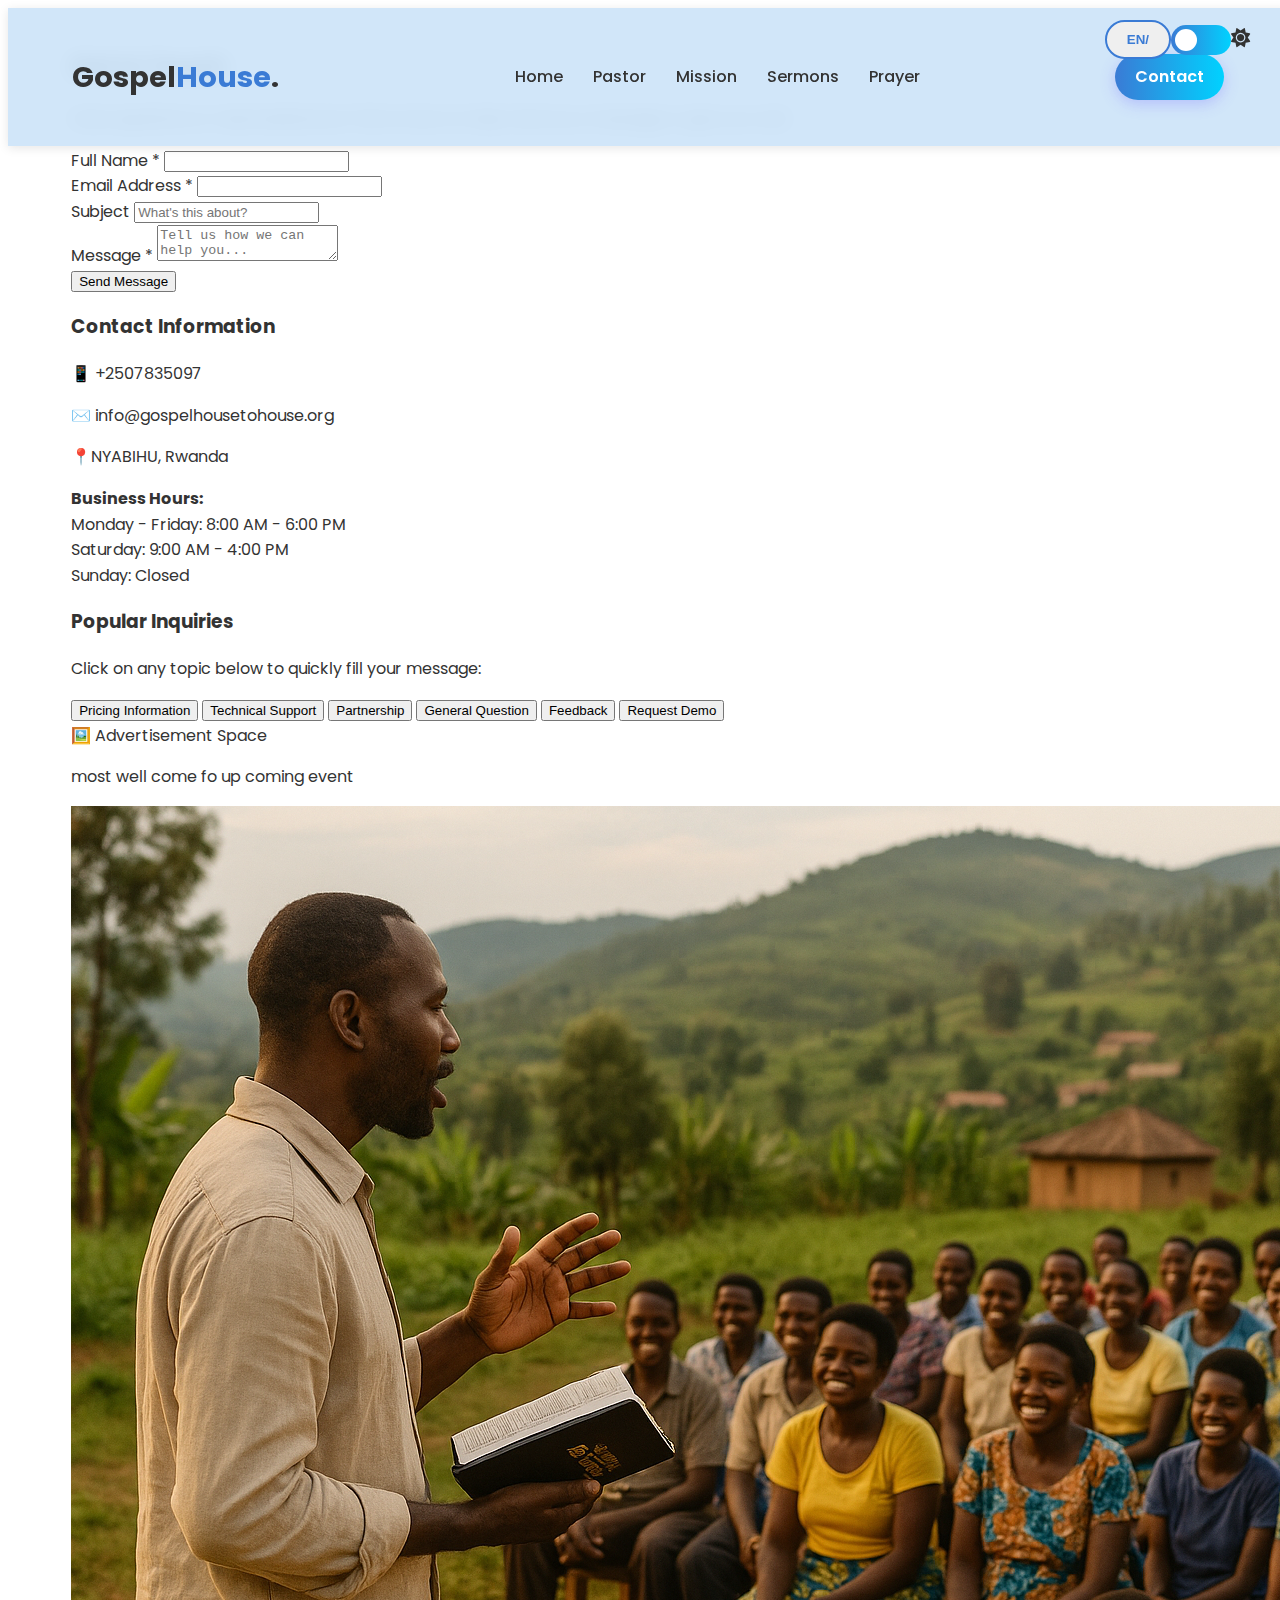
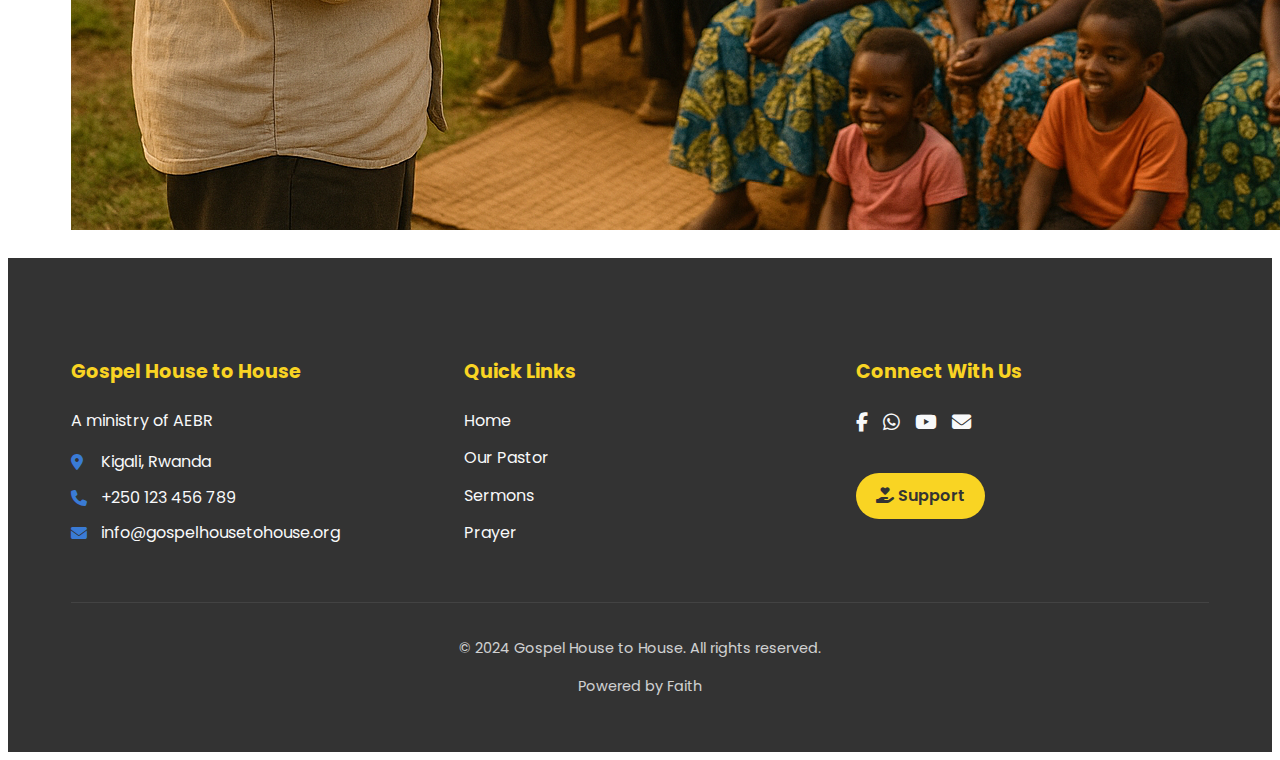
<file: contact.html>
<!-- Sermons Section -->
<!DOCTYPE html>
<html lang="en" data-theme="light">
<head>
    <meta charset="UTF-8">
    <meta name="viewport" content="width=device-width, initial-scale=1.0">
    <title>Gospel House to House - AEBR Ministry</title>
    <!-- Google Fonts -->
    <link href="https://fonts.googleapis.com/css2?family=Poppins:wght@300;400;600;700&display=swap" rel="stylesheet">
    <!-- Font Awesome -->
    <link rel="stylesheet" href="https://cdnjs.cloudflare.com/ajax/libs/font-awesome/6.4.0/css/all.min.css">
    <!-- CSS -->
    <link rel="stylesheet" href="style.css">
</head>
<div id="google_translate_element"></div>

<script type="text/javascript">
  function googleTranslateElementInit() {
    new google.translate.TranslateElement({
      pageLanguage: 'en',
      includedLanguages: 'en,rw,fr',
      layout: google.translate.TranslateElement.InlineLayout.SIMPLE
    }, 'google_translate_element');
  }
</script>

<script src="//translate.google.com/translate_a/element.js?cb=googleTranslateElementInit"></script>

<body>
    <!-- Dark Mode & Language Toggle -->
    <div class="theme-switch-wrapper">
        <button id="languageToggle" class="btn btn-outline">
            <span class="english">EN</span>/<span class="kinyarwanda">KIN</span>
        </button>
        <label class="theme-switch">
            <input type="checkbox" id="checkbox">
            <div class="slider round"></div>
        </label>
        <span id="toggle-icon"><i class="fas fa-sun"></i></span>
    </div>

    <!-- Header/Navbar -->
    <header class="header">
        <div class="container">
            <nav class="navbar">
                <a href="#" class="logo">Gospel<span>House</span>.</a>
                <ul class="nav-links">
                    <li><a href="index.html" class="nav-item" data-en="Home" data-kin="Ahabanza">Home</a></li>
                    <li><a href="paster.html" class="nav-item" data-en="Pastor" data-kin="Umupasitoro">Pastor</a></li>
                    <li><a href="mission.html" class="nav-item" data-en="Mission" data-kin="Intumwa">Mission</a></li>
                    <li><a href="Sermons.html" class="nav-item" data-en="Sermons" data-kin="Ibyahishuwe">Sermons</a></li>
                    <li><a href="prayer.html" class="nav-item" data-en="Prayer" data-kin="Gusenga">Prayer</a></li>
                </ul>
                <a href="contact.html" class="btn btn-gradient nav-item" data-en="Contact" data-kin="Twandikire">Contact</a>
            </nav>
        </div>
    </header>
<body>
    <!-- This is your contact section - you can copy this entire section into your website -->
    <section class="contact-section" id="contact">
        <div class="container">
            <div class="section-header">
                <h2>Get In Touch</h2>
                <p>Have questions or need assistance? We're here to help! Send us a message or give us a call.</p>
            </div>

            <div class="contact-grid">
                <!-- Left Side - Contact Form -->
                <div class="form-container">
                    <form id="contactForm" action="https://formspree.io/f/YOUR_FORM_ID" method="POST">
                        <div class="form-group">
                            <label for="name">Full Name <span class="required">*</span></label>
                            <input type="text" id="name" name="name" required>
                        </div>

                        <div class="form-group">
                            <label for="email">Email Address <span class="required">*</span></label>
                            <input type="email" id="email" name="email" required>
                        </div>

                        <div class="form-group">
                            <label for="subject">Subject</label>
                            <input type="text" id="subject" name="subject" placeholder="What's this about?">
                        </div>

                        <div class="form-group">
                            <label for="message">Message <span class="required">*</span></label>
                            <textarea id="message" name="message" placeholder="Tell us how we can help you..." required></textarea>
                        </div>

                        <button type="submit" class="submit-btn" id="submitBtn">
                            Send Message
                        </button>

                        <div id="statusMessage" class="status-message"></div>
                    </form>
                </div>

                <!-- Right Side - Info & Suggestions -->
                <div class="info-container">
                    <!-- Contact Information -->
                    <div class="info-card">
                        <h3>Contact Information</h3>
                        <div class="contact-info">
                            <div class="phone-number">📱 +2507835097</div>
                            <p>✉️ info@gospelhousetohouse.org</p>
                            <p>📍NYABIHU, Rwanda</p>
                            
                            <div class="business-hours">
                                <strong>Business Hours:</strong><br>
                                Monday - Friday: 8:00 AM - 6:00 PM<br>
                                Saturday: 9:00 AM - 4:00 PM<br>
                                Sunday: Closed
                            </div>
                        </div>
                    </div>

                    <!-- Popular Message Suggestions -->
                    <div class="info-card suggestions">
                        <h3>Popular Inquiries</h3>
                        <p>Click on any topic below to quickly fill your message:</p>
                        <div class="suggestion-tags">
                            <button class="suggestion-tag" onclick="fillMessage('pricing')">Pricing Information</button>
                            <button class="suggestion-tag" onclick="fillMessage('support')">Technical Support</button>
                            <button class="suggestion-tag" onclick="fillMessage('partnership')">Partnership</button>
                            <button class="suggestion-tag" onclick="fillMessage('general')">General Question</button>
                            <button class="suggestion-tag" onclick="fillMessage('feedback')">Feedback</button>
                            <button class="suggestion-tag" onclick="fillMessage('demo')">Request Demo</button>
                        </div>
                    </div>

                    <!-- Advertisement Space -->
                    <div class="info-card">
                        <div class="ad-space">
                            <div class="ad-placeholder">🖼️ Advertisement Space</div>
                            <p>most well come fo up coming event </p>
                            <!-- Uncomment and replace with your actual ad image -->
                             <img src="image/village work.png" alt="Advertisement" class="ad-image">
                            <!-- <img src="your-ad-image.jpg" alt="Advertisement" class="ad-image"> -->
                        </div>
                    </div>
                </div>
            </div>
        </div>
    </section>

    <script>
        // Pre-written message templates
        const messageTemplates = {
            pricing: "Hi! I'm interested in learning more about your pricing and available packages. Could you please provide me with detailed information?",
            support: "Hello, I'm experiencing some technical issues and would appreciate your assistance. Here's what's happening: ",
            partnership: "Hi there! I'm interested in exploring potential partnership opportunities with your company. I'd love to discuss how we might work together.",
            general: "Hello! I have a general question about your services. Could you please help me understand ",
            feedback: "Hi! I wanted to share some feedback about my experience with your service. ",
            demo: "Hello! I'm interested in seeing a demonstration of your product/service. Could we schedule a demo session?"
        };

        // Fill message function
        function fillMessage(type) {
            const messageField = document.getElementById('message');
            const subjectField = document.getElementById('subject');
            
            messageField.value = messageTemplates[type];
            
            // Also update subject based on type
            const subjects = {
                pricing: "Pricing Inquiry",
                support: "Technical Support Request",
                partnership: "Partnership Opportunity",
                general: "General Question",
                feedback: "Customer Feedback",
                demo: "Demo Request"
            };
            
            subjectField.value = subjects[type];
            
            // Focus on message field for user to continue typing
            messageField.focus();
            messageField.setSelectionRange(messageField.value.length, messageField.value.length);
        }

        // Form handling
        const form = document.getElementById('contactForm');
        const submitBtn = document.getElementById('submitBtn');
        const statusMessage = document.getElementById('statusMessage');

        function validateForm() {
            const name = document.getElementById('name').value.trim();
            const email = document.getElementById('email').value.trim();
            const message = document.getElementById('message').value.trim();

            if (!name || !email || !message) {
                showMessage('Please fill in all required fields.', 'error');
                return false;
            }

            const emailRegex = /^[^\s@]+@[^\s@]+\.[^\s@]+$/;
            if (!emailRegex.test(email)) {
                showMessage('Please enter a valid email address.', 'error');
                return false;
            }

            return true;
        }

        function showMessage(message, type) {
            statusMessage.textContent = message;
            statusMessage.className = `status-message ${type}`;
            statusMessage.style.display = 'block';
            
            setTimeout(() => {
                statusMessage.style.display = 'none';
            }, 5000);
        }

        form.addEventListener('submit', async function(e) {
            e.preventDefault();

            if (!validateForm()) {
                return;
            }

            submitBtn.disabled = true;
            submitBtn.textContent = 'Sending...';

            try {
                const formData = new FormData(form);
                
                const response = await fetch(form.action, {
                    method: 'POST',
                    body: formData,
                    headers: {
                        'Accept': 'application/json'
                    }
                });

                if (response.ok) {
                    showMessage('Thank you! Your message has been sent successfully.', 'success');
                    form.reset();
                } else {
                    throw new Error('Network response was not ok');
                }
            } catch (error) {
                showMessage('Sorry, there was an error sending your message. Please try again.', 'error');
            } finally {
                submitBtn.disabled = false;
                submitBtn.textContent = 'Send Message';
            }
        });
    </script>
<!-- Footer -->
<footer class="footer">
    <div class="container">
        <div class="footer-grid">
            <!-- Ministry Info -->
            <div class="footer-col">
                <h3 class="bilingual" data-en="Gospel House to House" data-kin="Ijana ry'Imana mu rugo">Gospel House to House</h3>
                <p class="bilingual" data-en="A ministry of AEBR" data-kin="Umurimo wa AEBR">A ministry of AEBR</p>
                <div class="footer-contact">
                    <p><i class="fas fa-map-marker-alt"></i> Kigali, Rwanda</p>
                    <p><i class="fas fa-phone"></i> +250 123 456 789</p>
                    <p><i class="fas fa-envelope"></i> info@gospelhousetohouse.org</p>
                </div>
            </div>

            <!-- Quick Links -->
            <div class="footer-col">
                <h3 class="bilingual" data-en="Quick Links" data-kin="Amahuza yihuse">Quick Links</h3>
                <ul>
                    <li><a href="#home" class="bilingual" data-en="Home" data-kin="Ahabanza">Home</a></li>
                    <li><a href="#pastor" class="bilingual" data-en="Our Pastor" data-kin="Umupasitoro">Our Pastor</a></li>
                    <li><a href="#sermons" class="bilingual" data-en="Sermons" data-kin="Ibyahishuwe">Sermons</a></li>
                    <li><a href="#prayer" class="bilingual" data-en="Prayer" data-kin="Gusenga">Prayer</a></li>
                </ul>
            </div>

            <!-- Social Media -->
            <div class="footer-col">
                <h3 class="bilingual" data-en="Connect With Us" data-kin="Twihangane">Connect With Us</h3>
                <div class="social-links">
                    <a href="#" aria-label="Facebook"><i class="fab fa-facebook-f"></i></a>
                    <a href="#" aria-label="WhatsApp"><i class="fab fa-whatsapp"></i></a>
                    <a href="#" aria-label="YouTube"><i class="fab fa-youtube"></i></a>
                    <a href="#" aria-label="Email"><i class="fas fa-envelope"></i></a>
                </div>
                
                <!-- Donation Button -->
                <a href="#" class="btn btn-donate bilingual" data-en="Support the Ministry" data-kin="Gufasha umurimo">
                    <i class="fas fa-hand-holding-heart"></i> Support
                </a>
            </div>
        </div>

        <!-- Copyright & Credits -->
        <div class="footer-bottom">
            <p class="bilingual" data-en="© 2024 Gospel House to House. All rights reserved." data-kin="© 2024 Ijana ry'Imana mu rugo. Amategeko yose yubahirizwa.">
                © 2024 Gospel House to House. All rights reserved.
            </p>
            <p class="bilingual" data-en="Powered by Faith" data-kin="Bitewe n'ukwizera">Powered by Faith</p>
        </div>
    </div>
</footer>
    <!-- JavaScript -->
    <script src="script.js"></script>
</body>
</html>
</file>
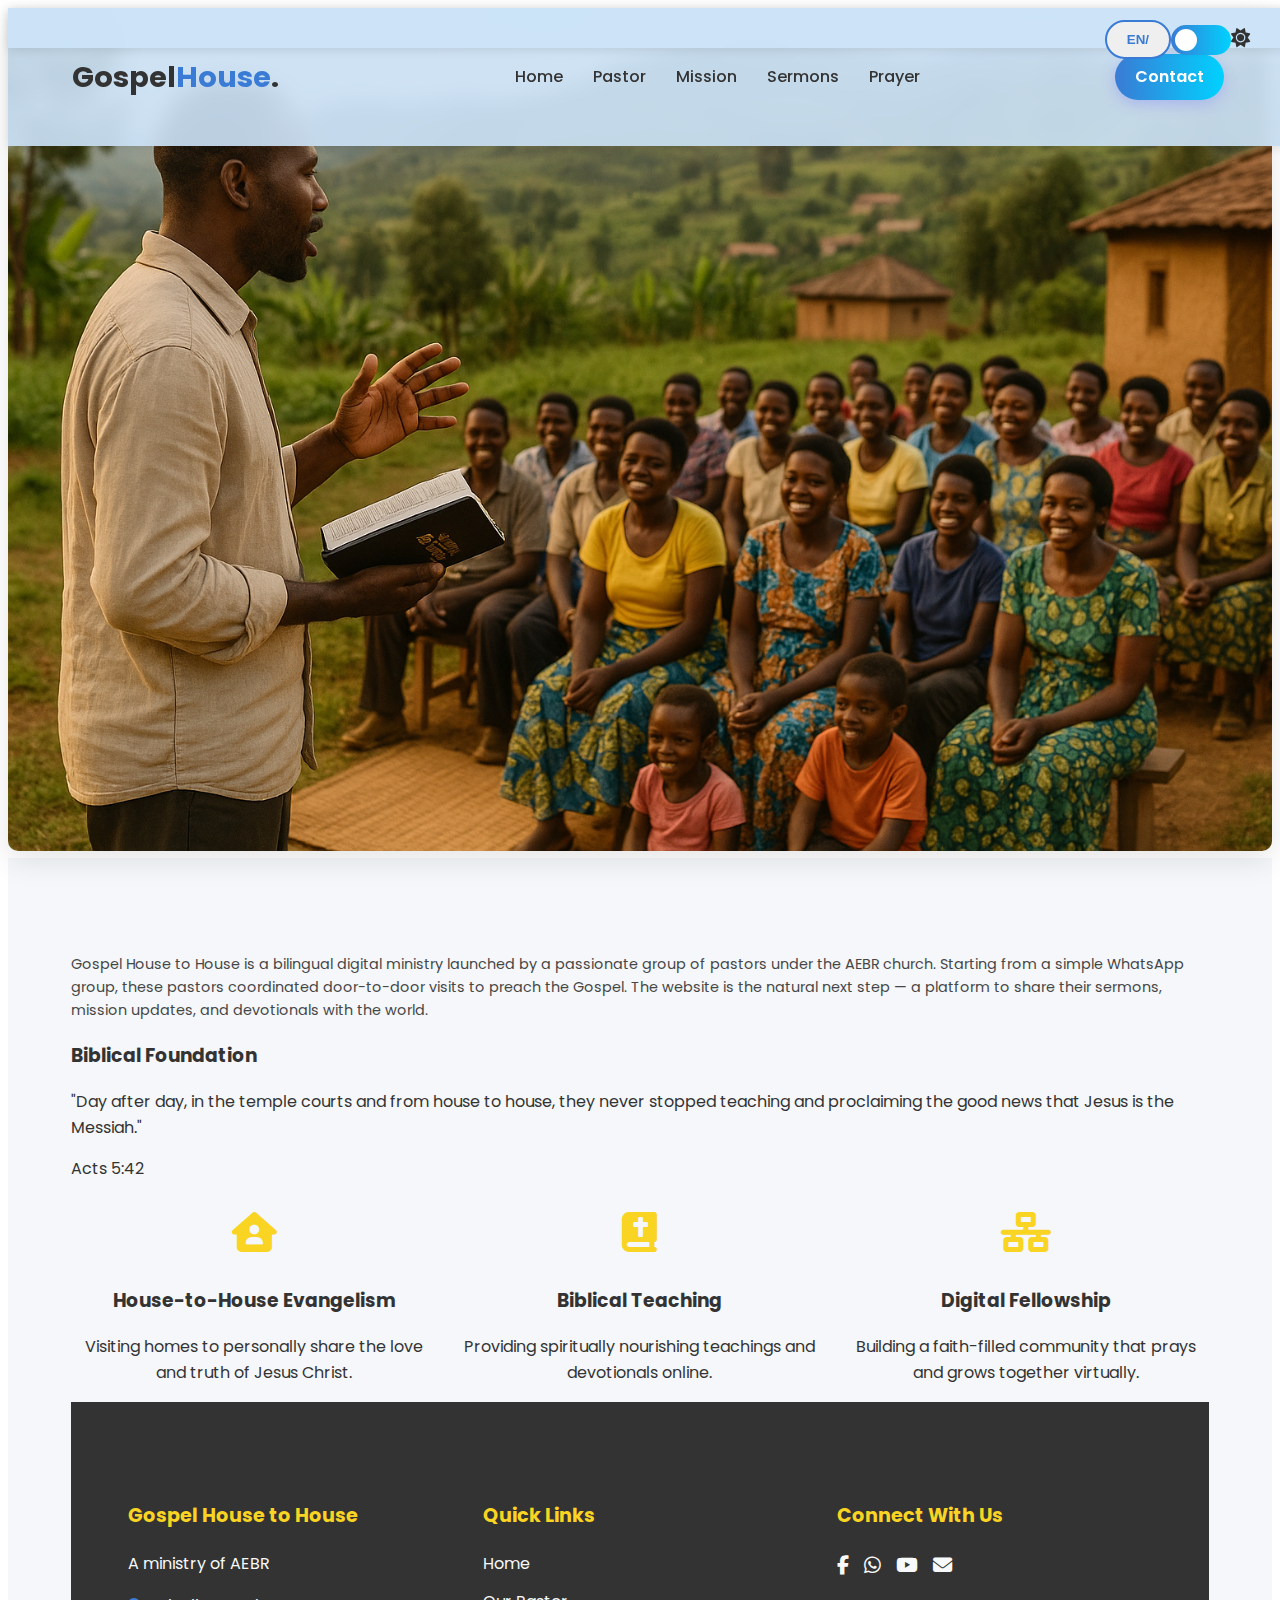
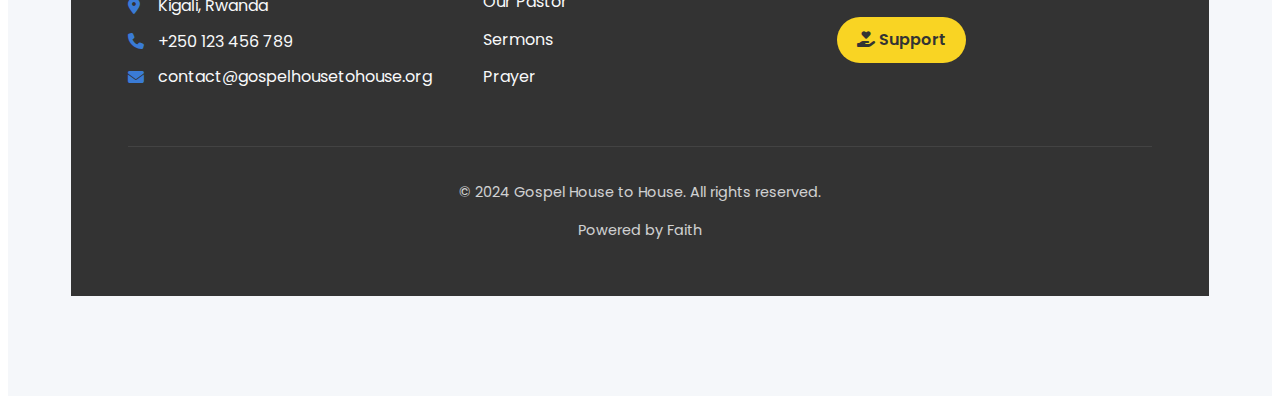
<file: mission.html>
<!-- Sermons Section -->
<!DOCTYPE html>
<html lang="en" data-theme="light">
<head>
    <meta charset="UTF-8">
    <meta name="viewport" content="width=device-width, initial-scale=1.0">
    <title>Gospel House to House - AEBR Ministry</title>
    <!-- Google Fonts -->
    <link href="https://fonts.googleapis.com/css2?family=Poppins:wght@300;400;600;700&display=swap" rel="stylesheet">
    <!-- Font Awesome -->
    <link rel="stylesheet" href="https://cdnjs.cloudflare.com/ajax/libs/font-awesome/6.4.0/css/all.min.css">
    <!-- CSS -->
    <link rel="stylesheet" href="style.css">
</head>
<div id="google_translate_element"></div>

<script type="text/javascript">
  function googleTranslateElementInit() {
    new google.translate.TranslateElement({
      pageLanguage: 'en',
      includedLanguages: 'en,rw,fr',
      layout: google.translate.TranslateElement.InlineLayout.SIMPLE
    }, 'google_translate_element');
  }
</script>

<script src="//translate.google.com/translate_a/element.js?cb=googleTranslateElementInit"></script>

<body>
    <!-- Dark Mode & Language Toggle -->
    <div class="theme-switch-wrapper">
        <button id="languageToggle" class="btn btn-outline">
            <span class="english">EN</span>/<span class="kinyarwanda">KIN</span>
        </button>
        <label class="theme-switch">
            <input type="checkbox" id="checkbox">
            <div class="slider round"></div>
        </label>
        <span id="toggle-icon"><i class="fas fa-sun"></i></span>
    </div>

    <!-- Header/Navbar -->
    <header class="header">
        <div class="container">
            <nav class="navbar">
                <a href="#" class="logo">Gospel<span>House</span>.</a>
                <ul class="nav-links">
                    <li><a href="#home" class="nav-item" data-en="Home" data-kin="Ahabanza">Home</a></li>
                    <li><a href="#pastor" class="nav-item" data-en="Pastor" data-kin="Umupasitoro">Pastor</a></li>
                    <li><a href="#mission" class="nav-item" data-en="Mission" data-kin="Intumwa">Mission</a></li>
                    <li><a href="#sermons" class="nav-item" data-en="Sermons" data-kin="Ibyahishuwe">Sermons</a></li>
                    <li><a href="#prayer" class="nav-item" data-en="Prayer" data-kin="Gusenga">Prayer</a></li>
                </ul>
                <a href="#contact" class="btn btn-gradient nav-item" data-en="Contact" data-kin="Twandikire">Contact</a>
            </nav>
        </div>
    </header>
<body>

  <!-- Header -->
  <header class="header">
    <!-- Your header content here -->
  </header>

  <!div class="container">
  
  <div class="hero-image">
    <img src="image/village work.png" alt="Bible and Cross" class="float-animation">
</div>
</div>
</section> 

<!-- Mission Description -->
<section class="sermons">
  <div class="container">
    <div class="sermon-description">
      <p class="bilingual" data-en="Gospel House to House is a bilingual digital ministry launched by a passionate group of pastors under the AEBR church. Starting from a simple WhatsApp group, these pastors coordinated door-to-door visits to preach the Gospel. The website is the natural next step — a platform to share their sermons, mission updates, and devotionals with the world."
         data-kin="Gospel House to House ni umurimo wa gikirisitu ukorera kuri murandasi, watangijwe n'itsinda ry’abapasitori bo muri AEBR. Watangiriye kuri WhatsApp group aho bapangaga uko basura ingo zitandukanye, babwiriza ijambo ry’Imana. Ubu urubuga rwa internet rubafasha kugeza uwo murimo kure cyane.">
        Gospel House to House is a bilingual digital ministry launched by a passionate group of pastors under the AEBR church. Starting from a simple WhatsApp group, these pastors coordinated door-to-door visits to preach the Gospel. The website is the natural next step — a platform to share their sermons, mission updates, and devotionals with the world.
      </p>
    </div>

    <!-- Bible Verse Section -->
    <div class="scripture-spotlight">
      <h3 class="bilingual" data-en="Biblical Foundation" data-kin="Inkingi za Bibiliya">Biblical Foundation</h3>
      <div class="verse-card">
        <p class="scripture-text bilingual"
           data-en="\"Day after day, in the temple courts and from house to house, they never stopped teaching and proclaiming the good news that Jesus is the Messiah.\""
           data-kin="\"Buri munsi, haba mu rusengero no mu ngo, ntibigeze bacika intege mu kwigisha no kwamamaza ko Yesu ari Kristo.\"">
           "Day after day, in the temple courts and from house to house, they never stopped teaching and proclaiming the good news that Jesus is the Messiah."
        </p>
        <p class="scripture-ref bilingual" data-en="Acts 5:42" data-kin="Ibyakozwe 5:42">Acts 5:42</p>
      </div>
    </div>

    <!-- Mission Pillars -->
    <div class="mission-grid">
      <div class="mission-card">
        <i class="fas fa-house-user"></i>
        <h3 class="bilingual" data-en="House-to-House Evangelism" data-kin="Ivugabutumwa mu ngo">House-to-House Evangelism</h3>
        <p class="bilingual" data-en="Visiting homes to personally share the love and truth of Jesus Christ."
           data-kin="Gusura ingo zitandukanye kugirango ubwire buri muntu urukundo n’ukuri bya Yesu.">
          Visiting homes to personally share the love and truth of Jesus Christ.
        </p>
      </div>
      <div class="mission-card">
        <i class="fas fa-bible"></i>
        <h3 class="bilingual" data-en="Biblical Teaching" data-kin="Amasomo ya Bibiliya">Biblical Teaching</h3>
        <p class="bilingual" data-en="Providing spiritually nourishing teachings and devotionals online."
           data-kin="Gutanga inyigisho zubatse kandi zitunga umutima binyuze kuri murandasi.">
          Providing spiritually nourishing teachings and devotionals online.
        </p>
      </div>
      <div class="mission-card">
        <i class="fas fa-network-wired"></i>
        <h3 class="bilingual" data-en="Digital Fellowship" data-kin="Ubuvandimwe bwa murandasi">Digital Fellowship</h3>
        <p class="bilingual" data-en="Building a faith-filled community that prays and grows together virtually."
           data-kin="Kubaka umuryango w’abizera usenga kandi ukagendana mu kwizera binyuze kuri murandasi.">
          Building a faith-filled community that prays and grows together virtually.
        </p>
      </div>
    </div>
    <footer class="footer">
      <div class="container">
          <div class="footer-grid">
              <!-- Ministry Info -->
              <div class="footer-col">
                  <h3 class="bilingual" data-en="Gospel House to House" data-kin="Ijana ry'Imana mu rugo">Gospel House to House</h3>
                  <p class="bilingual" data-en="A ministry of AEBR" data-kin="Umurimo wa AEBR">A ministry of AEBR</p>
                  <div class="footer-contact">
                      <p><i class="fas fa-map-marker-alt"></i> Kigali, Rwanda</p>
                      <p><i class="fas fa-phone"></i> +250 123 456 789</p>
                      <p><i class="fas fa-envelope"></i> contact@gospelhousetohouse.org</p>
                  </div>
              </div>
  
              <!-- Quick Links -->
              <div class="footer-col">
                  <h3 class="bilingual" data-en="Quick Links" data-kin="Amahuza yihuse">Quick Links</h3>
                  <ul>
                      <li><a href="#home" class="bilingual" data-en="Home" data-kin="Ahabanza">Home</a></li>
                      <li><a href="#pastor" class="bilingual" data-en="Our Pastor" data-kin="Umupasitoro">Our Pastor</a></li>
                      <li><a href="#sermons" class="bilingual" data-en="Sermons" data-kin="Ibyahishuwe">Sermons</a></li>
                      <li><a href="#prayer" class="bilingual" data-en="Prayer" data-kin="Gusenga">Prayer</a></li>
                  </ul>
              </div>
  
              <!-- Social Media -->
              <div class="footer-col">
                  <h3 class="bilingual" data-en="Connect With Us" data-kin="Twihangane">Connect With Us</h3>
                  <div class="social-links">
                      <a href="#" aria-label="Facebook"><i class="fab fa-facebook-f"></i></a>
                      <a href="#" aria-label="WhatsApp"><i class="fab fa-whatsapp"></i></a>
                      <a href="#" aria-label="YouTube"><i class="fab fa-youtube"></i></a>
                      <a href="#" aria-label="Email"><i class="fas fa-envelope"></i></a>
                  </div>
                  
                  <!-- Donation Button -->
                  <a href="#" class="btn btn-donate bilingual" data-en="Support the Ministry" data-kin="Gufasha umurimo">
                      <i class="fas fa-hand-holding-heart"></i> Support
                  </a>
              </div>
          </div>
  
          <!-- Copyright & Credits -->
          <div class="footer-bottom">
              <p class="bilingual" data-en="© 2024 Gospel House to House. All rights reserved." data-kin="© 2024 Ijana ry'Imana mu rugo. Amategeko yose yubahirizwa.">
                  © 2024 Gospel House to House. All rights reserved.
              </p>
              <p class="bilingual" data-en="Powered by Faith" data-kin="Bitewe n'ukwizera">Powered by Faith</p>
          </div>
      </div>
  </footer>
    <script src="script.js"></script>
</file>
<file: style.css>
/* === Dark Mode Variables === */
:root {
  --primary-color: #6c63ff;
  --secondary-color: #4a42e8;
  --dark-color: #333;
  --light-color: #f9f9f9;
  --bg-color: #ffffff;
  --text-color: #333;
  --card-bg: #ffffff;
  --gradient: linear-gradient(45deg, var(--primary-color), var(--secondary-color));
  --shadow: 0 5px 15px rgba(0, 0, 0, 0.1);
}

[data-theme="dark"] {
  --bg-color: #1a1a1a;
  --text-color: #f9f9f9;
  --card-bg: #2d2d2d;
  --dark-color: #000000;
  --light-color: rgb(247, 212, 96);
  --shadow: 0 5px 15px rgba(0, 0, 0, 0.3);
}

/* === Base Styles === */
body {
  font-family: 'Poppins', sans-serif;
  background-color: var(--bg-color);
  color: var(--text-color);
  transition: background 0.3s ease, color 0.3s ease;
}

/* === Theme Toggle === */
.theme-switch-wrapper {
  position: fixed;
  top: 20px;
  right: 20px;
  z-index: 2000;
  display: flex;
  align-items: center;
}

#toggle-icon i {
  font-size: 1.2rem;
  margin-right: 10px;
  color: var(--text-color);
}

.theme-switch {
  position: relative;
  display: inline-block;
  width: 60px;
  height: 30px;
}

.theme-switch input {
  opacity: 0;
  width: 0;
  height: 0;
}

.slider {
  position: absolute;
  cursor: pointer;
  top: 0;
  left: 0;
  right: 0;
  bottom: 0;
  background: var(--gradient);
  transition: 0.4s;
  border-radius: 34px;
}

.slider:before {
  position: absolute;
  content: "";
  height: 22px;
  width: 22px;
  left: 4px;
  bottom: 4px;
  background: white;
  transition: 0.4s;
  border-radius: 50%;
}

input:checked + .slider:before {
  transform: translateX(30px);
}

/* === Parallax Effect === */
.parallax {
  background-attachment: fixed;
  background-position: center;
  background-repeat: no-repeat;
  background-size: cover;
}

/* === 3D Card Effect === */
.card-3d {
  transform-style: preserve-3d;
  transition: transform 0.5s ease, box-shadow 0.3s ease;
}

.card-3d:hover {
  transform: translateY(-10px) rotateX(5deg);
  box-shadow: 0 20px 40px rgba(0, 0, 0, 0.2);
}

/* === Animated SVG === */
.svg-background {
  position: absolute;
  top: 0;
  left: 0;
  width: 100%;
  height: 100%;
  opacity: 0.1;
  z-index: -1;
}

/* === Pricing Card Highlight === */
.highlighted {
  border: 2px solid var(--primary-color);
  transform: scale(1.05);
}

/* === Bilingual Text Toggle === */
.kinyarwanda { display: none; }
body[data-lang="kin"] .english { display: none; }
body[data-lang="kin"] .kinyarwanda { display: inline; }

/* === 3D Card Effect === */
.card-3d {
  transform-style: preserve-3d;
  transition: transform 0.5s ease, box-shadow 0.3s ease;
  background: var(--card-bg);
  border-radius: 10px;
  padding: 20px;
  box-shadow: var(--shadow);
}

.card-3d:hover {
  transform: translateY(-10px) rotateX(5deg);
  box-shadow: 0 20px 40px rgba(0, 0, 0, 0.2);
}

/* === Mission Grid === */
.mission-grid {
  display: grid;
  grid-template-columns: repeat(auto-fit, minmax(250px, 1fr));
  gap: 20px;
  margin-top: 30px;
}

.mission-card {
  text-align: center;
}

.mission-card i {
  font-size: 2.5rem;
  margin-bottom: 15px;
  color: var(--accent-color);
}

/* === Sermon Grid === */
.sermon-grid {
  display: grid;
  grid-template-columns: repeat(auto-fit, minmax(300px, 1fr));
  gap: 20px;
  margin-top: 30px;
}

.sermon-card audio {
  width: 100%;
  margin: 15px 0;
}

/* === Prayer Form === */
.prayer-form {
  max-width: 600px;
  margin: 0 auto;
}

.prayer-form textarea {
  min-height: 150px;
}

/* === Floating Animation === */
.float-animation {
  animation: float 3s ease-in-out infinite;
}

@keyframes float {
  0%, 100% { transform: translateY(0); }
  50% { transform: translateY(-20px); }
}


.container {
  width: 90%;
  max-width: 1200px;
  margin: 0 auto;
  padding: 20px;
}

/* Header & Navbar */
.header {
  padding: 20px 0;
  background-color: rgba(204, 227, 248, 0.9);
  backdrop-filter: blur(10px); /* Glassmorphism effect */
  position: fixed;
  width: 100%;
  z-index: 1000;
  box-shadow: 0 2px 10px rgba(0, 0, 0, 0.1);
}

.navbar {
  display: flex;
  justify-content: space-between;
  align-items: center;
}

.logo {
  font-size: 1.8rem;
  font-weight: 700;
  text-decoration: none;
  color: var(--dark-color);
}

.logo span {
  color: var(--primary-color);
}

.nav-links {
  display: flex;
  list-style: none;
  gap: 30px;
}

.nav-links a {
  text-decoration: none;
  color: var(--dark-color);
  font-weight: 500;
  transition: color 0.3s;
}

.nav-links a:hover {
  color: var(--primary-color);
}

/* Buttons */
.btn {
  display: inline-block;
  padding: 10px 20px;
  border-radius: 50px;
  text-decoration: none;
  font-weight: 600;
  transition: all 0.3s ease;
}

.btn-gradient {
  background: var(--gradient);
  color: white;
  box-shadow: 0 4px 15px rgba(108, 99, 255, 0.3);
}

.btn-gradient:hover {
  transform: translateY(-3px);
  box-shadow: 0 6px 20px rgba(108, 99, 255, 0.4);
}

.btn-outline {
  border: 2px solid var(--primary-color);
  color: var(--primary-color);
}

.btn-outline:hover {
  background: var(--primary-color);
  color: white;
}

/* Hero Section */
.hero {
  padding: 150px 0 80px;
}

.hero-content {
  max-width: 600px;
}

.hero h1 {
  font-size: 3rem;
  margin-bottom: 20px;
  background: var(--gradient);
  -webkit-background-clip: text;
  -webkit-text-fill-color: transparent;
  animation: fadeIn 1s ease;
}

.hero p {
  font-size: 1.1rem;
  margin-bottom: 30px;
  color: #666;
}

.hero-buttons {
  display: flex;
  gap: 15px;
}

.hero-image img {
  width: 100%;
  border-radius: 10px;
  box-shadow: 0 10px 30px rgba(0, 0, 0, 0.1);
  animation: float 3s ease-in-out infinite;
}

/* Features Section */
.features {
  padding: 80px 0;
  text-align: center;
}

.features h2 {
  font-size: 2.5rem;
  margin-bottom: 50px;
}

.features-grid {
  display: grid;
  grid-template-columns: repeat(auto-fit, minmax(300px, 1fr));
  gap: 30px;
}

.feature-card {
  background: white;
  padding: 30px;
  border-radius: 10px;
  box-shadow: 0 5px 15px rgba(0, 0, 0, 0.05);
  transition: transform 0.3s;
}

.feature-card:hover {
  transform: translateY(-10px);
}

.feature-card i {
  font-size: 2.5rem;
  margin-bottom: 20px;
  background: var(--gradient);
  -webkit-background-clip: text;
  -webkit-text-fill-color: transparent;
}
/* === Footer Styles === */
.footer {
  background-color: var(--dark-color);
  color: var(--light-color);
  padding: 60px 0 20px;
  position: relative;
}

.footer-grid {
  display: grid;
  grid-template-columns: repeat(auto-fit, minmax(250px, 1fr));
  gap: 40px;
  margin-bottom: 40px;
}

.footer-col h3 {
  color: var(--accent-color);
  margin-bottom: 20px;
  font-size: 1.2rem;
}

.footer-contact p {
  margin: 10px 0;
  display: flex;
  align-items: center;
  gap: 10px;
}

.footer-contact i {
  color: var(--primary-color);
  width: 20px;
}

.footer-col ul {
  list-style: none;
  padding: 0;
}

.footer-col ul li {
  margin: 12px 0;
}

.footer-col ul a {
  color: var(--light-color);
  text-decoration: none;
  transition: color 0.3s;
}

.footer-col ul a:hover {
  color: var(--accent-color);
}

.social-links {
  display: flex;
  gap: 15px;
  margin: 20px 0;
}

.social-links a {
  color: var(--light-color);
  font-size: 1.2rem;
  transition: transform 0.3s;
}

.social-links a:hover {
  transform: translateY(-5px);
  color: var(--accent-color);
}

.btn-donate {
  background: var(--accent-color);
  color: #333 !important;
  font-weight: 600;
  margin-top: 15px;
}

.btn-donate:hover {
  background: #f9e076;
}

.footer-bottom {
  border-top: 1px solid rgba(255, 255, 255, 0.1);
  padding-top: 20px;
  text-align: center;
  font-size: 0.9rem;
  opacity: 0.8;
}

/* Dark Mode Footer Adjustments */
[data-theme="dark"] .footer {
  background-color: #111;
}

/* Animations */
@keyframes fadeIn {
  from { opacity: 0; transform: translateY(20px); }
  to { opacity: 1; transform: translateY(0); }
}

@keyframes float {
  0%, 100% { transform: translateY(0); }
  50% { transform: translateY(-20px); }
}

/* Responsive Design */
@media (max-width: 768px) {
  .navbar {
      flex-direction: column;
      gap: 20px;
  }

  .hero {
      text-align: center;
      padding: 120px 0 60px;
  }

  .hero-buttons {
      justify-content: center;
  }

  .hero-image {
      margin-top: 40px;
  }
}
/*................*/
/* === Footer Styles === */
.footer {
  background-color: var(--dark-color);
  color: var(--light-color);
  padding: 60px 0 20px;
  position: relative;
}

.footer-grid {
  display: grid;
  grid-template-columns: repeat(auto-fit, minmax(250px, 1fr));
  gap: 40px;
  margin-bottom: 40px;
}

.footer-col h3 {
  color: var(--accent-color);
  margin-bottom: 20px;
  font-size: 1.2rem;
}

.footer-contact p {
  margin: 10px 0;
  display: flex;
  align-items: center;
  gap: 10px;
}

.footer-contact i {
  color: var(--primary-color);
  width: 20px;
}

.footer-col ul {
  list-style: none;
  padding: 0;
}

.footer-col ul li {
  margin: 12px 0;
}

.footer-col ul a {
  color: var(--light-color);
  text-decoration: none;
  transition: color 0.3s;
}

.footer-col ul a:hover {
  color: var(--accent-color);
}

.social-links {
  display: flex;
  gap: 15px;
  margin: 20px 0;
}

.social-links a {
  color: var(--light-color);
  font-size: 1.2rem;
  transition: transform 0.3s;
}

.social-links a:hover {
  transform: translateY(-5px);
  color: var(--accent-color);
}

.btn-donate {
  background: var(--accent-color);
  color: #333 !important;
  font-weight: 600;
  margin-top: 15px;
}

.btn-donate:hover {
  background: #f9e076;
}

.footer-bottom {
  border-top: 1px solid rgba(255, 255, 255, 0.1);
  padding-top: 20px;
  text-align: center;
  font-size: 0.9rem;
  opacity: 0.8;
}

/* Dark Mode Footer Adjustments */
[data-theme="dark"] .footer {
  background-color: #111;
}
/* === Pastor Section - Optimized === */
.pastor {
  padding: 60px 0;
  background-color: var(--bg-color);
}

.pastor-card {
  display: flex;
  flex-direction: column;
  max-width: 800px;
  margin: 0 auto;
}

.pastor-image-container {
  position: relative;
  width: 100%;
  aspect-ratio: 1/1; /* Square ratio - change to 4/3 for rectangular */
  overflow: hidden;
  border-radius: 10px 10px 0 0;
}

.pastor-image {
  width: 100%;
  height: 100%;
  object-fit: cover;
  transition: transform 0.5s ease;
}

.pastor-card:hover .pastor-image {
  transform: scale(1.03);
}

.pastor-overlay {
  position: absolute;
  bottom: 0;
  left: 0;
  right: 0;
  background: rgba(58, 123, 213, 0.85);
  color: white;
  padding: 12px;
  text-align: center;
  font-weight: 600;
}

.pastor-bio {
  padding: 25px;
  background: var(--card-bg);
  border-radius: 0 0 10px 10px;
}

.pastor-bio h3 {
  color: var(--primary-color);
  margin-bottom: 15px;
  font-size: 1.5rem;
}

.pastor-bio p {
  line-height: 1.6;
  margin-bottom: 20px;
  color: var(--text-color);
}

.pastor-contact {
  margin-top: 20px;
}

.contact-link {
  display: inline-flex;
  align-items: center;
  gap: 8px;
  color: var(--accent-color);
  text-decoration: none;
  font-weight: 500;
  transition: color 0.3s;
}

.contact-link:hover {
  color: var(--primary-color);
}

/* Responsive Adjustments */
@media (min-width: 768px) {
  .pastor-card {
      flex-direction: row;
  }
  
  .pastor-image-container {
      width: 40%;
      border-radius: 10px 0 0 10px;
      aspect-ratio: unset;
  }
  
  .pastor-bio {
      width: 60%;
      border-radius: 0 10px 10px 0;
  }
}

@media (max-width: 480px) {
  .pastor-image-container {
      aspect-ratio: 4/3; /* More rectangular on mobile */
  }
}
/* people on Paster css*/
/* === People Section - Optimized === */
.people {
  padding: 80px 0;
  background-color: var(--bg-color);
}

.team-grid {
  display: grid;
  grid-template-columns: repeat(auto-fit, minmax(300px, 1fr));
  gap: 30px;
  margin: 40px 0;
}

.team-card {
  background: var(--card-bg);
  border-radius: 10px;
  overflow: hidden;
  box-shadow: var(--shadow);
  transition: transform 0.3s;
}

.team-img-container {
  position: relative;
  width: 100%;
  aspect-ratio: 4/3;
  overflow: hidden;
}

.team-img {
  width: 120%;
  height: 100%;
  object-fit: cover;
  transition: transform 0.5s;
}

.team-card:hover .team-img {
  transform: scale(1.05);
}

.team-role {
  position: absolute;
  bottom: 0;
  left: 0;
  right: 0;
  background: rgba(58, 123, 213, 0.85);
  color: white;
  padding: 10px;
  text-align: center;
  font-weight: 600;
}

.team-info {
  padding: 20px;
}

.team-info h3 {
  color: var(--primary-color);
  margin-bottom: 10px;
}

.team-bio {
  color: var(--text-color);
  margin-bottom: 15px;
  line-height: 1.5;
}

.team-contact {
  display: flex;
  gap: 15px;
  margin-top: 20px;
}

.contact-link {
  display: inline-flex;
  align-items: center;
  gap: 6px;
  color: var(--accent-color);
  text-decoration: none;
  font-weight: 500;
  transition: color 0.3s;
}

.contact-link:hover {
  color: var(--primary-color);
}

/* Volunteer Section */
.volunteers {
  margin-top: 60px;
  text-align: center;
}

.volunteer-grid {
  display: grid;
  grid-template-columns: repeat(auto-fill, minmax(150px, 1fr));
  gap: 25px;
  margin-top: 30px;
}

.volunteer-card {
  text-align: center;
}

.volunteer-img-container {
  width: 120px;
  height: 120px;
  margin: 0 auto 15px;
  border-radius: 50%;
  overflow: hidden;
  border: 3px solid var(--accent-color);
}

.volunteer-img-container img {
  width: 100%;
  height: 100%;
  object-fit: cover;
}

.volunteer-card h4 {
  font-size: 1.1rem;
  margin-bottom: 5px;
  color: var(--text-color);
}

.volunteer-card p {
  font-size: 0.9rem;
  color: var(--text-color);
  opacity: 0.8;
}

/* Responsive Adjustments */
@media (max-width: 768px) {
  .team-grid {
      grid-template-columns: 1fr;
  }
  
  .volunteer-grid {
      grid-template-columns: repeat(auto-fill, minmax(120px, 1fr));
  }
  
  .volunteer-img-container {
      width: 100px;
      height: 100px;
  }
}
/*sermons css*/
/* === Color Variables === */
:root {
  --primary-color: #3a7bd5;
  --secondary-color: #00d2ff;
  --accent-color: #f9d423;
  --dark-color: #333;
  --light-color: #f8f9fa;
  --bg-color: #ffffff;
  --bg-color-secondary: #f5f7fa;
  --text-color: #333;
  --card-bg: #ffffff;
  --gradient: linear-gradient(to right, var(--primary-color), var(--secondary-color));
  --shadow: 0 5px 15px rgba(0, 0, 0, 0.1);
}

[data-theme="dark"] {
  --bg-color: #1a1a1a;
  --bg-color-secondary: #222;
  --text-color: #f8f9fa;
  --card-bg: #2d2d2d;
  --dark-color: #f8f9fa;
  --light-color: #333;
  --shadow: 0 5px 15px rgba(0, 0, 0, 0.3);
}

/* === Base Styles === */
body {
  font-family: 'Poppins', sans-serif;
  background-color: var(--bg-color);
  color: var(--text-color);
  line-height: 1.6;
}

.container {
  width: 90%;
  max-width: 1200px;
  margin: 0 auto;
  padding: 20px;
}

/* === Sermons Page === */
.sermons {
  padding: 60px 0 80px;
  background-color: var(--bg-color-secondary);
}

.sermon-hero {
  text-align: center;
  margin-bottom: 50px;
}

.sermon-hero h1 {
  font-size: 2.8rem;
  margin-bottom: 15px;
  background: linear-gradient(45deg, var(--primary-color), var(--secondary-color));
  -webkit-background-clip: text;
  -webkit-text-fill-color: transparent;
}

.sermon-hero p {
  font-size: 1.2rem;
  opacity: 0.9;
  margin-bottom: 25px;
}

.podcast-links {
  display: flex;
  justify-content: center;
  gap: 20px;
  flex-wrap: wrap;
  margin-top: 30px;
}

.podcast-link {
  display: inline-flex;
  align-items: center;
  gap: 8px;
  padding: 10px 15px;
  border-radius: 5px;
  background: var(--card-bg);
  color: var(--text-color);
  text-decoration: none;
  box-shadow: var(--shadow);
  transition: transform 0.3s;
}

.podcast-link:hover {
  transform: translateY(-3px);
  color: var(--primary-color);
}

/* Featured Sermon */
.featured-sermon {
  display: flex;
  gap: 30px;
  margin-bottom: 60px;
  padding: 0;
  overflow: hidden;
  background: var(--card-bg);
  border-radius: 10px;
}

.featured-media {
  flex: 1;
  min-width: 400px;
  position: relative;
}

.media-container {
  position: relative;
  height: 100%;
  background: #000;
}

.plyr__video-embed {
  width: 100%;
  height: 100%;
  min-height: 350px;
}

.sermon-tags {
  position: absolute;
  top: 20px;
  left: 20px;
  display: flex;
  gap: 10px;
  z-index: 2;
}

.tag {
  padding: 5px 12px;
  border-radius: 20px;
  font-size: 0.8rem;
  font-weight: 600;
  background: var(--accent-color);
  color: #333;
}

.featured-details {
  flex: 1;
  padding: 30px;
  display: flex;
  flex-direction: column;
}

.sermon-meta {
  display: flex;
  flex-wrap: wrap;
  gap: 15px;
  margin-bottom: 15px;
  font-size: 0.9rem;
  opacity: 0.8;
}

.sermon-title {
  font-size: 1.8rem;
  margin-bottom: 15px;
}

.sermon-description {
  margin-bottom: 25px;
  line-height: 1.6;
  opacity: 0.9;
}

.transcript-toggle {
  display: inline-flex;
  align-items: center;
  gap: 8px;
  background: none;
  border: none;
  color: var(--primary-color);
  cursor: pointer;
  margin-bottom: 20px;
  padding: 5px 0;
  font-size: 0.9rem;
}

.transcript-content {
  max-height: 0;
  overflow: hidden;
  transition: max-height 0.3s ease;
  margin-bottom: 20px;
  border-left: 3px solid var(--primary-color);
  padding-left: 15px;
}

.transcript-content.show {
  max-height: 500px;
  padding: 15px;
}

.sermon-actions {
  display: flex;
  gap: 15px;
  margin-top: auto;
  flex-wrap: wrap;
}

/* Sermon Filters */
.sermon-filters {
  display: grid;
  grid-template-columns: repeat(auto-fill, minmax(200px, 1fr));
  gap: 20px;
  margin-bottom: 40px;
  background: var(--card-bg);
  padding: 20px;
  border-radius: 10px;
  box-shadow: var(--shadow);
}

.filter-group {
  margin-bottom: 0;
}

.filter-group label {
  display: block;
  margin-bottom: 8px;
  font-weight: 500;
}

.search-input, .filter-select {
  width: 100%;
  padding: 10px 15px;
  border-radius: 5px;
  border: 1px solid #ddd;
  background: var(--card-bg);
  color: var(--text-color);
}

/* Sermon Grid */
.sermon-grid {
  display: grid;
  grid-template-columns: repeat(auto-fill, minmax(350px, 1fr));
  gap: 30px;
  margin-bottom: 50px;
}

.sermon-card {
  display: flex;
  flex-direction: column;
  background: var(--card-bg);
  border-radius: 10px;
  overflow: hidden;
  box-shadow: var(--shadow);
  transition: transform 0.3s;
}

.sermon-card:hover {
  transform: translateY(-5px);
}

.sermon-media {
  position: relative;
  background: #000;
}

.audio-player {
  width: 100%;
  padding: 20px;
  background: var(--card-bg);
}

.plyr__video-embed {
  width: 100%;
  height: 200px;
}

.sermon-duration {
  position: absolute;
  bottom: 10px;
  right: 10px;
  background: rgba(0, 0, 0, 0.7);
  color: white;
  padding: 3px 8px;
  border-radius: 3px;
  font-size: 0.8rem;
}

.sermon-info {
  padding: 20px;
  flex-grow: 1;
  display: flex;
  flex-direction: column;
}

.sermon-meta {
  display: flex;
  flex-wrap: wrap;
  gap: 10px;
  margin-bottom: 10px;
  font-size: 0.8rem;
  opacity: 0.8;
}

.downloads {
  color: var(--accent-color);
  font-weight: 500;
}

.sermon-title {
  font-size: 1.2rem;
  margin: 10px 0;
}

.sermon-description {
  font-size: 0.9rem;
  margin-bottom: 15px;
  opacity: 0.9;
}

.sermon-actions {
  margin-top: auto;
  display: flex;
  justify-content: space-between;
  align-items: center;
}

.action-icons {
  display: flex;
  gap: 10px;
}

.icon-btn {
  background: none;
  border: none;
  color: var(--text-color);
  opacity: 0.7;
  cursor: pointer;
  transition: all 0.3s;
  font-size: 1rem;
}

.icon-btn:hover {
  opacity: 1;
  color: var(--primary-color);
}

/* Pagination */
.pagination-controls {
  display: flex;
  justify-content: center;
  align-items: center;
  gap: 15px;
  margin: 40px 0;
}

.pagination-btn {
  padding: 8px 20px;
  background: var(--primary-color);
  color: white;
  border: none;
  border-radius: 5px;
  cursor: pointer;
  transition: background 0.3s;
}

.pagination-btn:hover {
  background: var(--secondary-color);
}

.pagination-btn:disabled {
  background: #ccc;
  cursor: not-allowed;
}

.page-numbers {
  display: flex;
  gap: 5px;
}

.page-number {
  width: 35px;
  height: 35px;
  display: flex;
  align-items: center;
  justify-content: center;
  border-radius: 5px;
  background: var(--card-bg);
  cursor: pointer;
  transition: all 0.3s;
}

.page-number.active {
  background: var(--primary-color);
  color: white;
}

.dots {
  display: flex;
  align-items: flex-end;
  padding-bottom: 5px;
}

/* Series Section */
.series-section {
  margin-top: 80px;
}

.series-grid {
  display: grid;
  grid-template-columns: repeat(auto-fill, minmax(250px, 1fr));
  gap: 25px;
  margin-top: 30px;
}

.series-card {
  background: var(--card-bg);
  border-radius: 10px;
  overflow: hidden;
  box-shadow: var(--shadow);
  transition: transform 0.3s;
}

.series-card:hover {
  transform: translateY(-5px);
}

.series-thumbnail {
  width: 100%;
  height: 150px;
  object-fit: cover;
}

.series-info {
  padding: 20px;
}

.series-info h3 {
  margin-bottom: 5px;
  color: var(--primary-color);
}

.series-info p {
  margin-bottom: 10px;
  font-size: 0.9rem;
  opacity: 0.8;
}

/* RSS Section */
.rss-section {
  margin-top: 80px;
  background: var(--card-bg);
  padding: 40px;
  border-radius: 10px;
  box-shadow: var(--shadow);
}

.rss-content {
  display: flex;
  gap: 40px;
  align-items: center;
  margin-top: 30px;
}

.rss-info {
  flex: 1;
}

.rss-icon {
  font-size: 3rem;
  color: var(--primary-color);
  margin-bottom: 20px;
}

.rss-links {
  display: flex;
  gap: 15px;
  margin-top: 25px;
  flex-wrap: wrap;
}

.rss-qr {
  text-align: center;
}

.qr-code {
  width: 150px;
  height: 150px;
  object-fit: contain;
  background: white;
  padding: 10px;
  border-radius: 5px;
}
/* Follow Us Section */
.follow-section {
  margin-top: 80px;
  text-align: center;
}

.social-grid {
  display: grid;
  grid-template-columns: repeat(auto-fill, minmax(200px, 1fr));
  gap: 20px;
  margin-top: 40px;
}

.social-card {
  display: flex;
  align-items: center;
  gap: 15px;
  padding: 20px;
  border-radius: 10px;
  text-decoration: none;
  color: white;
  transition: transform 0.3s;
}

.social-card:hover {
  transform: translateY(-5px);
}

.social-card i {
  font-size: 2rem;
}

.social-info h3 {
  margin-bottom: 5px;
  font-size: 1.2rem;
}

.social-info p {
  opacity: 0.9;
  font-size: 0.9rem;
}

.youtube { background: #FF0000; }
.facebook { background: #3b5998; }
.instagram { background: #E1306C; }
.twitter { background: #1DA1F2; }
.tiktok { background: #000000; }

/* Gallery Section */
.gallery-section {
  margin-top: 80px;
  text-align: center;
}

.gallery-grid {
  display: grid;
  grid-template-columns: repeat(auto-fill, minmax(250px, 1fr));
  gap: 20px;
  margin: 40px 0;
}

.gallery-item {
  position: relative;
  border-radius: 10px;
  overflow: hidden;
  box-shadow: var(--shadow);
  aspect-ratio: 4/3;
}

.gallery-item img {
  width: 100%;
  height: 100%;
  object-fit: cover;
  transition: transform 0.5s;
}

.gallery-item:hover img {
  transform: scale(1.05);
}

.gallery-caption {
  position: absolute;
  bottom: 0;
  left: 0;
  right: 0;
  background: rgba(0, 0, 0, 0.7);
  color: white;
  padding: 15px;
  text-align: left;
  font-size: 0.9rem;
}

.gallery-controls {
  display: flex;
  justify-content: center;
  gap: 20px;
  margin-top: 30px;
}

/* prayer css */
:root {
  --primary-color: #3a7bd5;
  --secondary-color: #00d2ff;
  --accent-color: #f9d423;
  --dark-color: #333;
  --light-color: #f8f9fa;
  --bg-color: #ffffff;
  --card-bg: #ffffff;
  --gradient: linear-gradient(to right, var(--primary-color), var(--secondary-color));
  --shadow: 0 5px 15px rgba(0, 0, 0, 0.1);
}

[data-theme="dark"] {
  --bg-color: #1a1a1a;
  --text-color: #f8f9fa;
  --card-bg: #2d2d2d;
  --dark-color: #f8f9fa;
  --light-color: #333;
  --shadow: 0 5px 15px rgba(0, 0, 0, 0.3);
}

body {
  font-family: 'Poppins', sans-serif;
  background-color: var(--bg-color);
  color: var(--text-color);
  line-height: 1.6;
}

.container {
  width: 90%;
  max-width: 1200px;
  margin: 0 auto;
  padding: 20px;
}

/* Prayer Hero Section */
.prayer-hero {
  text-align: center;
  padding: 60px 0 40px;
  background: var(--gradient);
  color: white;
  margin-bottom: 40px;
  border-radius: 10px;
  position: relative;
  overflow: hidden;
}

.prayer-hero::before {
  content: "";
  position: absolute;
  top: 0;
  left: 0;
  right: 0;
  bottom: 0;
  background: url('images/bible.jpg') center/cover;
  opacity: 0.15;
  z-index: 0;
}

.prayer-hero-content {
  position: relative;
  z-index: 1;
}

.prayer-hero h1 {
  font-size: 2.8rem;
  margin-bottom: 15px;
}

.prayer-hero p {
  font-size: 1.2rem;
  max-width: 700px;
  margin: 0 auto 25px;
}

/* Prayer Form Section */
.prayer-form-section {
  display: flex;
  gap: 40px;
  margin-bottom: 60px;
}

.prayer-form-container {
  flex: 1;
  background: var(--card-bg);
  padding: 30px;
  border-radius: 10px;
  box-shadow: var(--shadow);
}

.form-title {
  color: var(--primary-color);
  margin-bottom: 25px;
  font-size: 1.8rem;
}

.prayer-form .form-group {
  margin-bottom: 20px;
}

.prayer-form label {
  display: block;
  margin-bottom: 8px;
  font-weight: 500;
}

.prayer-form input,
.prayer-form select,
.prayer-form textarea {
  width: 100%;
  padding: 12px 15px;
  border-radius: 5px;
  border: 1px solid #ddd;
  background: var(--bg-color);
  color: var(--text-color);
  font-family: 'Poppins', sans-serif;
}

.prayer-form textarea {
  min-height: 150px;
  resize: vertical;
}

.prayer-type-selector {
  display: flex;
  gap: 10px;
  margin-bottom: 20px;
}

.prayer-type-btn {
  flex: 1;
  padding: 12px;
  border: 2px solid #ddd;
  border-radius: 5px;
  background: transparent;
  cursor: pointer;
  transition: all 0.3s;
  text-align: center;
}

.prayer-type-btn.active {
  border-color: var(--primary-color);
  background: rgba(58, 123, 213, 0.1);
}

.prayer-type-btn i {
  display: block;
  font-size: 1.5rem;
  margin-bottom: 8px;
  color: var(--primary-color);
}

.form-submit-btn {
  background: var(--gradient);
  color: white;
  border: none;
  padding: 12px 25px;
  border-radius: 50px;
  font-weight: 600;
  cursor: pointer;
  transition: transform 0.3s;
  display: inline-flex;
  align-items: center;
  gap: 10px;
}

.form-submit-btn:hover {
  transform: translateY(-3px);
}

/* Prayer Promises Section */
.prayer-promises {
  flex: 1;
  max-width: 400px;
}

.promise-card {
  background: var(--card-bg);
  padding: 25px;
  border-radius: 10px;
  box-shadow: var(--shadow);
  margin-bottom: 20px;
}

.promise-card h3 {
  color: var(--primary-color);
  margin-bottom: 15px;
}

.promise-card .verse {
  font-style: italic;
  margin-bottom: 10px;
  line-height: 1.6;
}

.promise-card .reference {
  text-align: right;
  font-weight: 600;
  color: var(--accent-color);
}

/* Recent Prayers Section */
.recent-prayers {
  margin-top: 60px;
}

.recent-prayers h2 {
  text-align: center;
  margin-bottom: 40px;
  color: var(--primary-color);
}

.prayer-grid {
  display: grid;
  grid-template-columns: repeat(auto-fill, minmax(300px, 1fr));
  gap: 25px;
}

.prayer-item {
  background: var(--card-bg);
  padding: 25px;
  border-radius: 10px;
  box-shadow: var(--shadow);
  position: relative;
}

.prayer-item::before {
  content: "";
  position: absolute;
  top: 0;
  left: 0;
  width: 5px;
  height: 100%;
  background: var(--primary-color);
  border-radius: 5px 0 0 5px;
}

.prayer-item .type {
  display: inline-block;
  padding: 3px 10px;
  border-radius: 20px;
  font-size: 0.8rem;
  margin-bottom: 15px;
  background: rgba(58, 123, 213, 0.1);
  color: var(--primary-color);
}

.prayer-item .content {
  margin-bottom: 15px;
  line-height: 1.6;
}

.prayer-item .meta {
  display: flex;
  justify-content: space-between;
  font-size: 0.9rem;
  opacity: 0.8;
}

/* Responsive Adjustments */
@media (max-width: 992px) {
  .prayer-form-section {
      flex-direction: column;
  }
  
  .prayer-promises {
      max-width: 100%;
  }
}

@media (max-width: 576px) {
  .prayer-hero h1 {
      font-size: 2rem;
  }
  
  .prayer-type-selector {
      flex-direction: column;
  }
}
</file>
